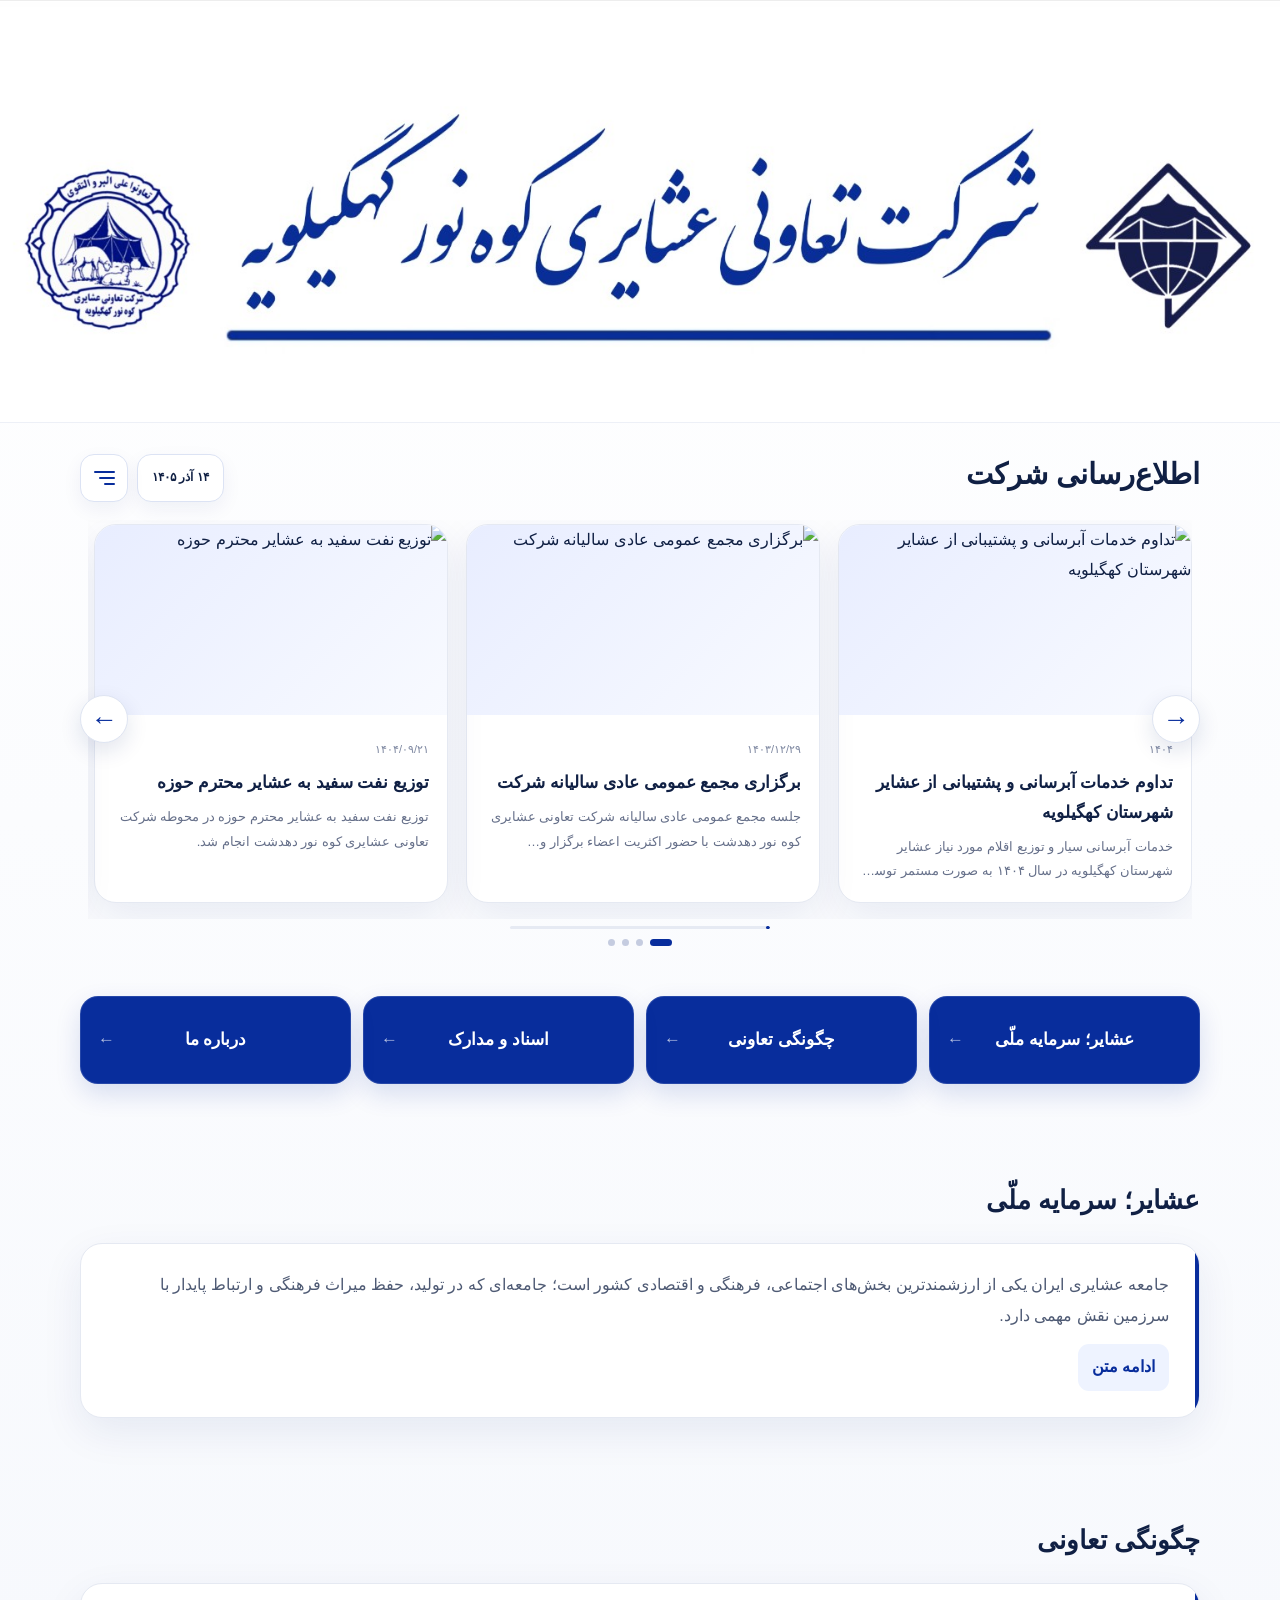
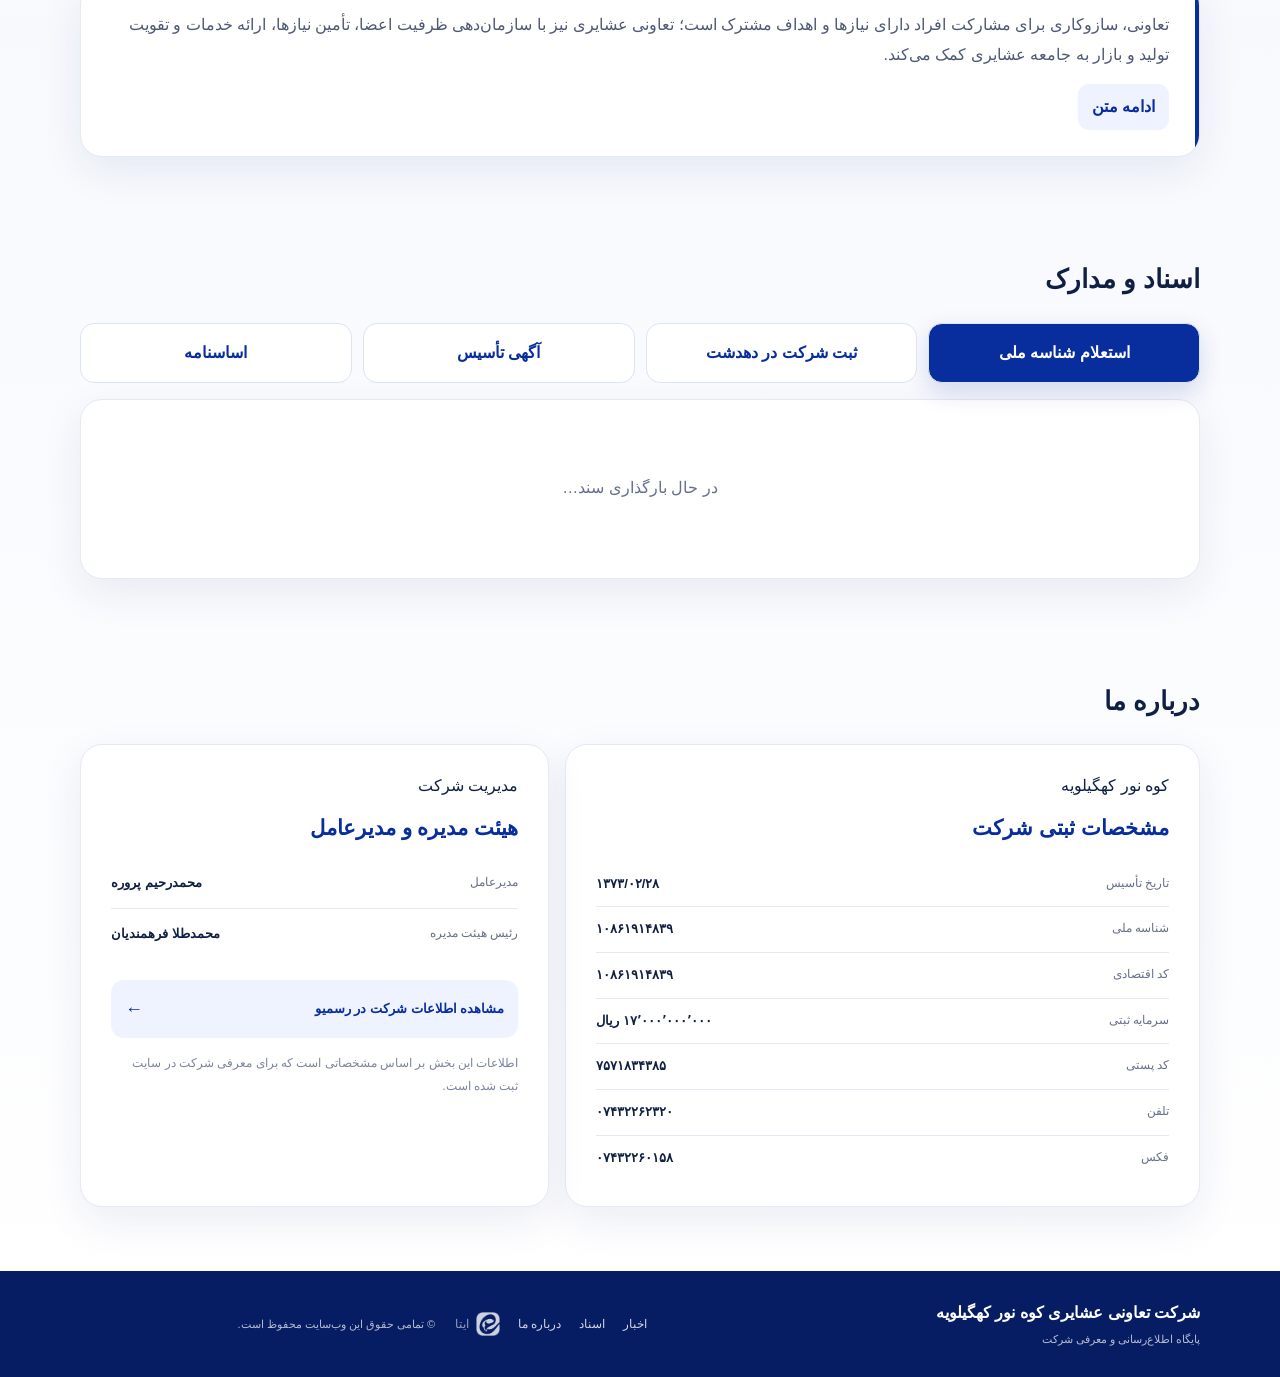
<file: index.html>
<!doctype html>
<html lang="fa" dir="rtl">
<head>
  <meta charset="UTF-8">
  <meta name="viewport" content="width=device-width,initial-scale=1,viewport-fit=cover">
  <meta name="theme-color" content="#082d9c">
  <meta name="description" content="پایگاه اطلاع‌رسانی شرکت تعاونی عشایری کوه نور کهگیلویه؛ اخبار، رویدادها، اسناد و معرفی فعالیت‌های شرکت.">
  <meta name="referrer" content="strict-origin-when-cross-origin">
  <meta name="robots" content="index,follow,max-image-preview:large">
  <link rel="canonical" href="https://tavonikohenor.ir/">
  <meta property="og:title" content="شرکت تعاونی عشایری کوه نور کهگیلویه">
  <meta property="og:description" content="پایگاه اطلاع‌رسانی، اخبار، اسناد و معرفی شرکت تعاونی عشایری کوه نور کهگیلویه">
  <meta property="og:type" content="website">
  <meta property="og:url" content="https://tavonikohenor.ir/">
  <meta http-equiv="Content-Security-Policy" content="default-src 'self'; base-uri 'self'; object-src 'none'; frame-ancestors 'none'; form-action 'self'; img-src 'self' data: blob: https:; font-src 'self' https://fonts.gstatic.com; style-src 'self' https://fonts.googleapis.com; script-src 'self'; connect-src 'self' https://*.supabase.co https://api.allorigins.win https://api.codetabs.com https://corsproxy.io https://r.jina.ai https://api.microlink.io; upgrade-insecure-requests">
  <title>شرکت تعاونی عشایری کوه نور کهگیلویه</title>
  <link rel="preconnect" href="https://fonts.googleapis.com">
  <link rel="preconnect" href="https://fonts.gstatic.com" crossorigin>
  <link href="https://fonts.googleapis.com/css2?family=Vazirmatn:wght@400;500;600;700;800&family=Noto+Nastaliq+Urdu&display=swap" rel="stylesheet">
  <link rel="stylesheet" href="style.css">
</head>
<body>
  <header class="site-header">
    <a class="site-header-link" href="https://ashayer.ir" target="_blank" rel="noopener" aria-label="ورود به پورتال سازمان امور عشایر کشور">
      <img class="site-header-image" src="site-header.jpg" alt="شرکت تعاونی عشایری کوه نور کهگیلویه" draggable="false">
    </a>
  </header>

  <main>
    <section class="news-section container" id="news" aria-labelledby="newsTitle">
      <div class="section-top">
        <div><h2 id="newsTitle">اطلاع‌رسانی شرکت</h2></div>
        <div class="news-actions">
          <time class="iran-date" id="iranDate" aria-label="تاریخ امروز"></time>
          <button class="icon-news" id="openNews" type="button" aria-label="نمایش همه اخبار" title="همه اخبار"><span class="news-icon-lines"><i></i><i></i><i></i></span></button>
        </div>
      </div>
      <div class="news-carousel-wrap">
        <button class="carousel-arrow prev" id="prevNews" type="button" aria-label="خبر قبلی"><span aria-hidden="true">→</span></button>
        <div class="news-track" id="newsTrack" tabindex="0" aria-label="فهرست آخرین اخبار"></div>
        <button class="carousel-arrow next" id="nextNews" type="button" aria-label="خبر بعدی"><span aria-hidden="true">←</span></button>
      </div>
      <div class="news-timer" aria-label="زمان باقی‌مانده تا خبر بعدی"><span id="newsTimerFill"></span></div>
      <div class="dots" id="newsDots" aria-label="انتخاب خبر"></div>
    </section>

    <nav class="quick-menu container" aria-label="دسترسی سریع">
      <a class="menu-card" href="#ashayer"><span>عشایر؛ سرمایه ملّی</span><b>←</b></a>
      <a class="menu-card" href="#cooperative"><span>چگونگی تعاونی</span><b>←</b></a>
      <a class="menu-card" href="#documents"><span>اسناد و مدارک</span><b>←</b></a>
      <a class="menu-card" href="#about"><span>درباره ما</span><b>←</b></a>
    </nav>

    <section class="content-section container" id="ashayer">
      <div class="section-heading"><h2>عشایر؛ سرمایه ملّی</h2></div>
      <div class="info-card"><div class="info-accent"></div><p id="ashayerExcerpt">جامعه عشایری ایران یکی از ارزشمندترین بخش‌های اجتماعی، فرهنگی و اقتصادی کشور است؛ جامعه‌ای که در تولید، حفظ میراث فرهنگی و ارتباط پایدار با سرزمین نقش مهمی دارد.</p><button class="read-more" type="button" data-content="ashayer">ادامه متن</button></div>
    </section>

    <section class="content-section container" id="cooperative">
      <div class="section-heading"><h2>چگونگی تعاونی</h2></div>
      <div class="info-card"><div class="info-accent"></div><p id="cooperativeExcerpt">تعاونی، سازوکاری برای مشارکت افراد دارای نیازها و اهداف مشترک است؛ تعاونی عشایری نیز با سازمان‌دهی ظرفیت اعضا، تأمین نیازها، ارائه خدمات و تقویت تولید و بازار به جامعه عشایری کمک می‌کند.</p><button class="read-more" type="button" data-content="cooperative">ادامه متن</button></div>
    </section>

    <section class="content-section container" id="documents">
      <div class="section-heading"><h2>اسناد و مدارک</h2></div>
      <div class="document-buttons">
        <button class="document-tab active" type="button" data-doc="0">استعلام شناسه ملی</button>
        <button class="document-tab" type="button" data-doc="1">ثبت شرکت در دهدشت</button>
        <button class="document-tab" type="button" data-doc="2">آگهی تأسیس</button>
        <button class="document-tab" type="button" data-doc="3">اساسنامه</button>
      </div>
      <div class="document-viewer" id="documentViewer" aria-live="polite"></div>
    </section>

    <section class="content-section container" id="about">
      <div class="section-heading"><h2>درباره ما</h2></div>
      <div class="about-grid">
        <div class="about-card company-profile-card">
          <span class="eyebrow">کوه نور کهگیلویه</span>
          <h3>مشخصات ثبتی شرکت</h3>
          <div class="company-facts">
            <div class="fact-row"><span>تاریخ تأسیس</span><strong>۱۳۷۳/۰۲/۲۸</strong></div>
            <div class="fact-row"><span>شناسه ملی</span><strong>۱۰۸۶۱۹۱۴۸۳۹</strong></div>
            <div class="fact-row"><span>کد اقتصادی</span><strong>۱۰۸۶۱۹۱۴۸۳۹</strong></div>
            <div class="fact-row"><span>سرمایه ثبتی</span><strong>۱۷٬۰۰۰٬۰۰۰٬۰۰۰ ریال</strong></div>
            <div class="fact-row"><span>کد پستی</span><strong>۷۵۷۱۸۳۴۳۸۵</strong></div>
            <div class="fact-row"><span>تلفن</span><strong>۰۷۴۳۲۲۶۲۳۲۰</strong></div>
            <div class="fact-row"><span>فکس</span><strong>۰۷۴۳۲۲۶۰۱۵۸</strong></div>
          </div>
        </div>
        <div class="contact-card company-management-card">
          <span class="eyebrow">مدیریت شرکت</span>
          <h3>هیئت مدیره و مدیرعامل</h3>
          <div class="contact-row"><span>مدیرعامل</span><strong>محمدرحیم پروره</strong></div>
          <div class="contact-row"><span>رئیس هیئت مدیره</span><strong>محمدطلا فرهمندیان</strong></div>
          <a class="rasmio-link" href="https://rasmio.com/company/10861914839/direct/" target="_blank" rel="noopener noreferrer">مشاهده اطلاعات شرکت در رسمیو <span>←</span></a>
          <p class="contact-note">اطلاعات این بخش بر اساس مشخصاتی است که برای معرفی شرکت در سایت ثبت شده است.</p>
        </div>
      </div>
    </section>
  </main>

  <footer class="footer">
    <div class="container footer-inner">
      <div><strong>شرکت تعاونی عشایری کوه نور کهگیلویه</strong><span>پایگاه اطلاع‌رسانی و معرفی شرکت</span></div>
      <div class="footer-links"><a href="#news">اخبار</a><a href="#documents">اسناد</a><a href="#about">درباره ما</a><a class="eitaa-link" href="https://eitaa.com/taavonikohnoor" target="_blank" rel="noopener noreferrer" aria-label="صفحه ایتای شرکت تعاونی عشایری کوه نور کهگیلویه"><img src="eitaa-logo.png" alt="" aria-hidden="true"><span>ایتا</span></a></div>
      <div class="footer-note">© تمامی حقوق این وب‌سایت محفوظ است.</div>
    </div>
  </footer>

  <div class="modal" id="newsModal" aria-hidden="true"><div class="modal-backdrop" data-close="newsModal"></div><div class="modal-panel news-list-panel" role="dialog" aria-modal="true" aria-labelledby="newsModalTitle"><button class="modal-close" type="button" data-close="newsModal" aria-label="بستن">×</button><span class="eyebrow">آرشیو اطلاع‌رسانی</span><h2 id="newsModalTitle">همه اخبار</h2><div class="all-news-list" id="allNewsList"></div></div></div>
  <div class="modal" id="articleModal" aria-hidden="true"><div class="modal-backdrop" data-close="articleModal"></div><article class="modal-panel article-panel" role="dialog" aria-modal="true" aria-labelledby="articleTitle"><button class="modal-close" type="button" data-close="articleModal" aria-label="بستن">×</button><div id="articleContent"></div></article></div>
  <div class="modal" id="contentModal" aria-hidden="true"><div class="modal-backdrop" data-close="contentModal"></div><article class="modal-panel article-panel" role="dialog" aria-modal="true" aria-labelledby="contentTitle"><button class="modal-close" type="button" data-close="contentModal" aria-label="بستن">×</button><div id="contentModalBody"></div></article></div>
  <div class="modal lightbox-modal" id="lightboxModal" aria-hidden="true"><div class="modal-backdrop" data-lightbox-close></div><div class="lightbox-panel" role="dialog" aria-modal="true" aria-label="نمایش تصویر"><button class="modal-close" type="button" data-lightbox-close aria-label="بستن">×</button><button class="lightbox-arrow prev" id="lightboxPrev" type="button" aria-label="تصویر قبلی"><span aria-hidden="true"></span></button><div class="lightbox-track" id="lightboxTrack"></div><button class="lightbox-arrow next" id="lightboxNext" type="button" aria-label="تصویر بعدی"><span aria-hidden="true"></span></button></div></div>

  <script src="script.js"></script>
</body>
</html>
</file>
<file: style.css>
:root{--blue:#082d9c;--blue-dark:#061d63;--blue-soft:#eef3ff;--ink:#102044;--muted:#66708a;--line:#e5e9f2;--bg:#f7f9fd;--white:#fff;--shadow:0 14px 42px rgba(17,42,112,.08);--radius:22px}
*{box-sizing:border-box}html{scroll-behavior:smooth;overflow-x:hidden}body{margin:0;background:linear-gradient(180deg,#fff 0%,var(--bg) 55%,#fff 100%);color:var(--ink);font-family:Vazirmatn,Arial,sans-serif;line-height:1.9;overflow-x:hidden}body.modal-lock{position:fixed;inset-inline:0;width:100%;overflow:hidden}button,a{font:inherit}button:focus-visible,a:focus-visible{outline:3px solid #9cb2ff;outline-offset:3px}.container{width:min(1120px,calc(100% - 32px));margin-inline:auto}
.site-header{position:relative;z-index:20;background:#fff;border-bottom:1px solid #edf0f7;line-height:0}.site-header-link{display:block;width:100%;cursor:pointer}.site-header-image{display:block;width:100%;height:auto;aspect-ratio:1536 / 506;max-width:none;border:0;user-select:none;-webkit-user-drag:none}

.news-section{padding:22px 0 24px;scroll-margin-top:120px}.section-top{display:flex;align-items:end;justify-content:space-between;gap:16px;margin-bottom:18px}.section-top h2{margin:2px 0 0;font-size:29px}.news-actions{display:flex;align-items:center;gap:9px}.iran-date{min-height:48px;padding:0 14px;display:flex;align-items:center;white-space:nowrap;border:1px solid #dce3f4;border-radius:14px;background:#fff;color:var(--ink);font-size:12px;font-weight:700;box-shadow:0 7px 20px rgba(14,42,119,.06)}.icon-news{width:48px;height:48px;border:1px solid #dce3f4;background:#fff;border-radius:14px;display:grid;place-items:center;cursor:pointer;box-shadow:0 7px 20px rgba(14,42,119,.06)}.news-icon-lines{width:21px;display:grid;gap:4px}.news-icon-lines i{height:2px;background:var(--blue);border-radius:9px}.news-icon-lines i:nth-child(2){width:75%}.news-icon-lines i:nth-child(3){width:50%}
.news-carousel-wrap{position:relative;padding-inline:8px}.news-track{display:flex;gap:18px;overflow-x:auto;scroll-snap-type:x mandatory;scrollbar-width:none;overscroll-behavior-x:contain;padding:4px 3px 16px;-webkit-overflow-scrolling:touch}.news-track::-webkit-scrollbar{display:none}.news-card{min-width:calc(33.333% - 12px);scroll-snap-align:start;background:#fff;border:1px solid var(--line);border-radius:var(--radius);box-shadow:var(--shadow);overflow:hidden;cursor:pointer;transition:transform .22s,box-shadow .22s}.news-card:hover{transform:translateY(-4px);box-shadow:0 20px 50px rgba(17,42,112,.13)}.news-cover{height:190px;background:linear-gradient(135deg,#e8edff,#f8faff);overflow:hidden;position:relative}.news-cover img{width:100%;height:100%;object-fit:cover;display:block}.news-cover img.image-failed{display:grid;background:#eef2fb}.news-cover.image-failed:after{content:"تصویر خبر";position:absolute;inset:0;display:grid;place-items:center;color:#8995b0;font-size:14px}.news-body{padding:18px}.news-date{font-size:11px;color:#7d87a0}.news-body h3{margin:5px 0 7px;font-size:17px;line-height:1.75}.news-body p{margin:0;color:var(--muted);font-size:13px;display:-webkit-box;-webkit-line-clamp:2;-webkit-box-orient:vertical;overflow:hidden}.card-link{display:block;margin-top:13px;color:var(--blue);font-size:12px;font-weight:800}.carousel-arrow{position:absolute;top:50%;z-index:3;width:48px;height:48px;border:1px solid #dfe5f2;border-radius:50%;background:#fff;color:var(--blue);box-shadow:0 8px 22px rgba(15,40,110,.12);cursor:pointer;transform:translateY(-50%);display:grid;place-items:center;padding:0;line-height:1;appearance:none;-webkit-appearance:none}.carousel-arrow span{display:flex;align-items:center;justify-content:center;width:100%;height:100%;font-family:Arial,sans-serif;font-size:27px;font-weight:400;line-height:1;position:static;transform:none;padding:0;margin:0;text-align:center}.carousel-arrow.next{left:0}.carousel-arrow.prev{right:0}.carousel-arrow:active{transform:translateY(-50%) scale(.96)}.dots{display:flex;justify-content:center;align-items:center;gap:7px;margin-top:1px}.dots button{width:7px;height:7px;border:0;border-radius:50%;background:#c5cce0;padding:0;cursor:pointer}.dots button.active{width:22px;border-radius:9px;background:var(--blue)}
.news-timer{height:3px;width:min(260px,58%);margin:7px auto 10px;background:#e6eaf3;border-radius:99px;overflow:hidden}.news-timer span{display:block;height:100%;width:0;background:var(--blue);border-radius:inherit;transition:width .08s linear}
.quick-menu{display:grid;grid-template-columns:repeat(4,1fr);gap:12px;padding:26px 0 58px}.menu-card{position:relative;min-height:88px;border:1px solid rgba(255,255,255,.12);border-radius:18px;background:var(--blue);color:#fff;box-shadow:0 10px 26px rgba(8,45,156,.14);cursor:pointer;display:flex;align-items:center;justify-content:center;padding:16px 34px;text-decoration:none;font-size:17px;font-weight:800;transition:transform .2s,box-shadow .2s}.menu-card:hover{transform:translateY(-3px);box-shadow:0 16px 34px rgba(8,45,156,.2)}.menu-card b{position:absolute;left:17px;opacity:.7}
.content-section{padding:34px 0 64px;scroll-margin-top:120px}.section-heading{display:flex;align-items:center;margin-bottom:18px}.section-heading h2{margin:0;font-size:26px}.info-card,.about-card,.contact-card{background:#fff;border:1px solid var(--line);border-radius:var(--radius);box-shadow:var(--shadow);padding:26px 30px;position:relative;overflow:hidden}.info-accent{position:absolute;right:0;top:0;bottom:0;width:4px;background:var(--blue)}.info-card p,.about-card p,.contact-card p{margin:0 0 13px;color:#4e5a74}.read-more{border:0;background:var(--blue-soft);color:var(--blue);font-weight:800;padding:8px 14px;border-radius:11px;cursor:pointer}.document-buttons{display:grid;grid-template-columns:repeat(4,1fr);gap:11px;margin-bottom:16px}.document-tab{border:1px solid #dce3f4;background:#fff;color:var(--blue);border-radius:14px;padding:14px 10px;font-weight:800;cursor:pointer;transition:.2s}.document-tab:hover,.document-tab.active{background:var(--blue);color:#fff;box-shadow:0 9px 24px rgba(8,45,156,.16)}.document-viewer{min-height:180px;background:#fff;border:1px solid var(--line);border-radius:var(--radius);padding:18px;box-shadow:var(--shadow);text-align:center}.document-image-button{display:block;width:min(100%,700px);margin:auto;border:0;background:transparent;padding:0;cursor:zoom-in}.document-viewer img{width:100%;max-height:760px;object-fit:contain;border-radius:13px;border:1px solid #edf0f6;display:block}.image-loading-box{min-height:150px;display:grid;place-items:center;color:var(--muted);font-size:13px}.document-loading,.document-state{min-height:140px;display:grid;place-items:center;align-content:center;gap:5px;color:var(--muted)}.document-state strong{color:var(--ink)}.document-state span{font-size:12px;color:var(--blue);font-weight:800}.document-state p{margin:0;font-size:13px}.document-open-link{display:inline-flex;align-items:center;justify-content:center;min-height:46px;padding:9px 20px;border-radius:13px;background:var(--blue);color:#fff;text-decoration:none;font-weight:800;margin-top:8px}.about-grid{display:grid;grid-template-columns:1.15fr .85fr;gap:16px}.company-facts{display:grid;margin-top:14px}.fact-row{display:flex;justify-content:space-between;gap:18px;padding:10px 0;border-bottom:1px solid var(--line)}.fact-row:last-child{border-bottom:0}.fact-row span{font-size:12px;color:var(--muted)}.fact-row strong{font-size:13px;color:var(--ink);text-align:left;direction:rtl}.rasmio-link{display:flex;align-items:center;justify-content:space-between;gap:12px;margin-top:20px;padding:12px 14px;border-radius:13px;background:var(--blue-soft);color:var(--blue);text-decoration:none;font-size:13px;font-weight:800}.rasmio-link span{font-size:18px}.company-management-card .contact-row{padding:13px 0}.about-card h3,.contact-card h3{margin:6px 0 10px;color:var(--blue);font-size:21px}.supervision{margin-top:20px;padding-top:16px;border-top:1px solid var(--line);display:flex;gap:10px;align-items:center;flex-wrap:wrap}.supervision span,.contact-row span{font-size:12px;color:var(--muted)}.supervision b{color:var(--blue)}.contact-row{display:flex;justify-content:space-between;gap:20px;padding:10px 0;border-bottom:1px solid var(--line)}.contact-row:last-of-type{border-bottom:0}.contact-row strong{font-size:13px}.contact-note{font-size:12px!important;margin-top:14px!important;color:#7b859d!important}
.footer{background:var(--blue-dark);color:#fff;padding:27px 0}.footer-inner{display:grid;grid-template-columns:1.5fr auto 1fr;align-items:center;gap:20px}.footer strong,.footer span{display:block}.footer span,.footer-note{font-size:11px;opacity:.7}.footer-links{display:flex;align-items:center;gap:18px}.footer-links a{color:#fff;text-decoration:none;font-size:12px;opacity:.82}.footer-links .eitaa-link{display:inline-flex;align-items:center;gap:7px}.eitaa-link img{width:24px;height:24px;object-fit:contain;display:block;flex:none}.eitaa-link span{font-size:12px}
.modal{position:fixed;inset:0;z-index:100;display:none}.modal.open{display:block;animation:fadeIn .18s ease}.modal-backdrop{position:absolute;inset:0;background:rgba(6,20,57,.5);backdrop-filter:blur(5px)}.modal-panel{position:relative;z-index:1;background:#fff;width:min(900px,calc(100% - 24px));max-height:calc(100vh - 30px);overflow:auto;margin:15px auto;border-radius:24px;box-shadow:0 30px 90px rgba(0,0,0,.25);padding:28px;animation:rise .22s ease}.modal-close{position:absolute;top:13px;left:13px;width:40px;height:40px;border:0;border-radius:12px;background:#f1f4fb;color:#22325b;font-size:25px;cursor:pointer;display:grid;place-items:center;line-height:1}.news-list-panel h2{margin:4px 0 20px}.all-news-list{display:grid;gap:10px}.all-news-item{width:100%;font:inherit;text-align:right;background:#fff;color:inherit;border:1px solid var(--line);border-radius:16px;padding:15px 16px;display:flex;justify-content:space-between;gap:18px;align-items:center;cursor:pointer;transition:.18s}.all-news-item:hover{border-color:#b9c7ed;background:#f9faff}.all-news-item h3{margin:2px 0;font-size:15px}.all-news-item p{margin:0;color:var(--muted);font-size:12px}.all-news-item time{white-space:nowrap;font-size:10px;color:#7b87a2}.article-panel{max-width:820px}.article-panel h2{font-size:26px;line-height:1.7;margin:7px 0 2px}.article-meta{color:#7b87a2;font-size:11px}.article-text{margin-top:20px}.article-text p{color:#4c5870;line-height:2.2;margin:0 0 13px}.article-gallery{display:flex;gap:12px;overflow-x:auto;scroll-snap-type:x mandatory;scrollbar-width:none;padding:2px 2px 10px;margin:20px 0 4px}.article-gallery::-webkit-scrollbar{display:none}.gallery-thumb{position:relative;flex:0 0 min(72%,560px);padding:0;border:0;background:transparent;scroll-snap-align:center;cursor:zoom-in;border-radius:15px;overflow:hidden}.gallery-thumb img{width:100%;aspect-ratio:16/10;object-fit:cover;border-radius:15px;border:1px solid var(--line);background:#f5f7fc;display:block}.image-failed-box{width:100%;padding:35px;text-align:center;background:#f4f6fb;color:#8994ac;border-radius:15px}.content-modal-body .article-text{margin-top:14px}
.lightbox-panel{position:relative;z-index:1;width:min(1100px,calc(100% - 24px));height:min(88vh,760px);margin:6vh auto 0;background:#071d62;border-radius:24px;box-shadow:0 30px 90px rgba(0,0,0,.35);overflow:hidden;display:flex;align-items:center}.lightbox-track{width:100%;height:100%;display:flex;overflow-x:auto;overflow-y:hidden;scroll-snap-type:x mandatory;scrollbar-width:none}.lightbox-track::-webkit-scrollbar{display:none}.lightbox-slide{flex:0 0 100%;height:100%;display:grid;place-items:center;scroll-snap-align:center;padding:55px 62px}.lightbox-slide img{max-width:100%;max-height:100%;width:auto;height:auto;object-fit:contain;border-radius:14px}.lightbox-arrow{position:absolute;z-index:3;top:50%;transform:translateY(-50%);width:46px;height:46px;border:0;border-radius:50%;background:#fff;color:var(--blue);display:grid;place-items:center;cursor:pointer;padding:0;box-shadow:0 10px 30px rgba(0,0,0,.22)}.lightbox-arrow span{position:relative;width:22px;height:12px;display:block}.lightbox-arrow span::before{content:"";position:absolute;top:5px;width:17px;height:1.8px;background:currentColor;border-radius:9px}.lightbox-arrow span::after{content:"";position:absolute;top:2px;width:7px;height:7px;border-top:1.8px solid currentColor;border-right:1.8px solid currentColor}.lightbox-arrow.prev{right:12px}.lightbox-arrow.prev span::before{right:0}.lightbox-arrow.prev span::after{left:0;transform:rotate(-135deg)}.lightbox-arrow.next{left:12px}.lightbox-arrow.next span::before{left:0}.lightbox-arrow.next span::after{right:0;transform:rotate(45deg)}.lightbox-panel .modal-close{z-index:4}
@keyframes fadeIn{from{opacity:0}to{opacity:1}}@keyframes rise{from{opacity:0;transform:translateY(12px) scale(.99)}to{opacity:1;transform:none}}
@media(max-width:850px){.container{width:min(100% - 28px,1120px)}.news-card{min-width:72%}.quick-menu{grid-template-columns:repeat(2,1fr)}.document-buttons{grid-template-columns:repeat(2,1fr)}.about-grid{grid-template-columns:1fr}.footer-inner{grid-template-columns:1fr;gap:10px}.footer-links{order:2}.footer-note{order:3}}
@media(max-width:520px){.container{width:calc(100% - 20px)}.site-header{position:relative}.brand-row{grid-template-columns:54px 1fr 54px;min-height:100px}.brand-side img{max-width:48px;max-height:48px}.persian-title{font-size:18px;line-height:2.25}.title-line{height:3px}.section-top{align-items:center}.section-top h2{font-size:24px}.iran-date{min-height:44px;padding:0 9px;font-size:10px}.icon-news{width:44px;height:44px}.news-carousel-wrap{padding-inline:0}.news-card{min-width:88%}.news-cover{height:160px}.carousel-arrow{display:grid;width:44px;height:44px}.carousel-arrow span{font-size:25px}.carousel-arrow.next{left:2px}.carousel-arrow.prev{right:2px}.quick-menu{grid-template-columns:1fr;padding:22px 0 40px}.menu-card{min-height:76px;font-size:16px}.content-section{padding:26px 0 46px}.section-heading h2{font-size:22px}.info-card,.about-card,.contact-card,.modal-panel{padding:21px 17px;border-radius:19px}.document-buttons{grid-template-columns:1fr 1fr}.document-tab{padding:12px 7px;font-size:13px}.gallery-thumb{flex-basis:88%}.lightbox-panel{width:calc(100% - 14px);height:82vh;margin:9vh auto 0;border-radius:19px}.lightbox-slide{padding:52px 38px}.lightbox-arrow{width:40px;height:40px}.lightbox-arrow.prev{right:7px}.lightbox-arrow.next{left:7px}.footer-links{gap:14px}}
@media(prefers-reduced-motion:reduce){html{scroll-behavior:auto}.news-card,.menu-card,.modal-panel{transition:none;animation:none}}
</file>
